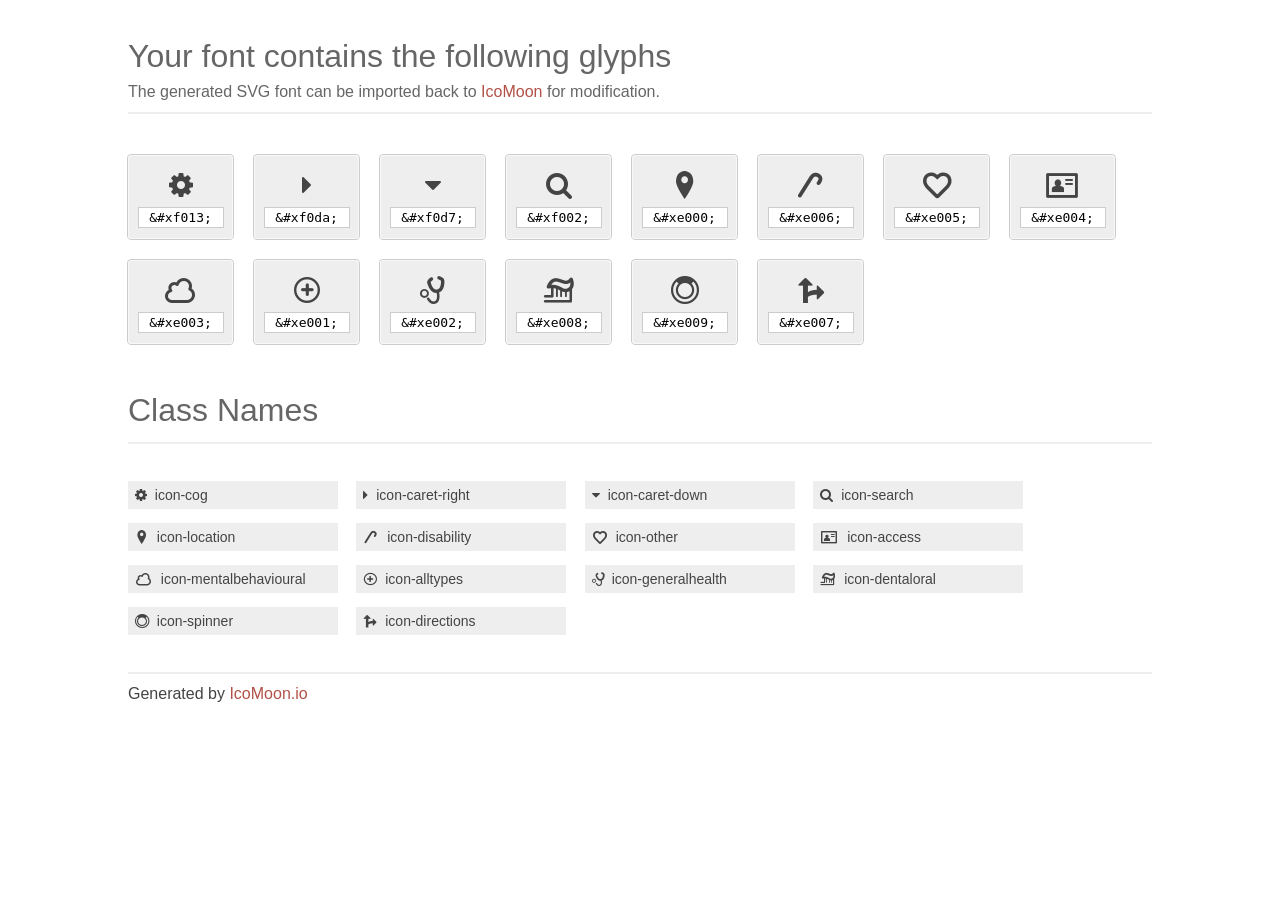
<file: assets/icomoon/index.html>
<!doctype html>
<html>
<head>
<title>Your Font/Glyphs</title>
<link rel="stylesheet" href="style.css" />
<!--[if lte IE 7]><script src="lte-ie7.js"></script><![endif]-->
<style>
	section, header, footer {display: block;}
	body {
		font-family: sans-serif;
		color: #444;
		line-height: 1.5;
		font-size: 1em;
	}
	* {
		-moz-box-sizing: border-box;
		-webkit-box-sizing: border-box;
		box-sizing: border-box;
		margin: 0;
		padding: 0;
	}
	.glyph {
		font-size: 14px;
		float: left;
		text-align: center;
		background: #eee;
		padding: .75em;
		margin: .75em 1.5em .75em 0;
		width: 7.5em;
		border-radius: .25em;
		box-shadow: inset 0 0 0 1px #f8f8f8, 0 0 0 1px #CCC;
	}
	.glyph input {
		font-family: consolas, monospace;
		font-size: 13px;
		width: 100%;
		text-align: center;
		border: 0;
		box-shadow: 0 0 0 1px #ccc;
		padding: .125em;
	}
	.w-main {
		width: 80%;
	}
	.centered {
		margin-left: auto;
		margin-right: auto;
	}
	.fs1 {
		font-size: 2em;
	}
	header {
		margin: 2em 0;
		padding-bottom: .5em;
		color: #666;
		box-shadow: 0 2px #eee;
	}
	header h1 {
		font-size: 2em;
		font-weight: normal;
	}
	.clearfix:before, .clearfix:after { content: ""; display: table; }
	.clearfix:after, .clear { clear: both; }
	footer {
		margin-top: 2em;
		padding: .5em 0;
		box-shadow: 0 -2px #eee;
	}
	a, a:visited {
		color: #B35047;
		text-decoration: none;
	}
	a:hover, a:focus {color: #000;}
	.box1 {
		font-size: 14px;
		display: inline-block;
		width: 15em;
		padding: .25em .5em;
		background: #eee;
		margin: .5em 1em .5em 0;
	}
</style>
</head>
<body>
	<div class="w-main centered">
	<section class="mtm clearfix" id="glyphs">
	<header>
		<h1>Your font contains the following glyphs</h1>
		<p>The generated SVG font can be imported back to <a href="http://icomoon.io/app">IcoMoon</a> for modification.</p>
	</header>
	<div class="glyph">
		<div class="fs1" aria-hidden="true" data-icon="&#xf013;"></div>
		<input type="text" readonly="readonly" value="&amp;#xf013;" />
	</div>
	<div class="glyph">
		<div class="fs1" aria-hidden="true" data-icon="&#xf0da;"></div>
		<input type="text" readonly="readonly" value="&amp;#xf0da;" />
	</div>
	<div class="glyph">
		<div class="fs1" aria-hidden="true" data-icon="&#xf0d7;"></div>
		<input type="text" readonly="readonly" value="&amp;#xf0d7;" />
	</div>
	<div class="glyph">
		<div class="fs1" aria-hidden="true" data-icon="&#xf002;"></div>
		<input type="text" readonly="readonly" value="&amp;#xf002;" />
	</div>
	<div class="glyph">
		<div class="fs1" aria-hidden="true" data-icon="&#xe000;"></div>
		<input type="text" readonly="readonly" value="&amp;#xe000;" />
	</div>
	<div class="glyph">
		<div class="fs1" aria-hidden="true" data-icon="&#xe006;"></div>
		<input type="text" readonly="readonly" value="&amp;#xe006;" />
	</div>
	<div class="glyph">
		<div class="fs1" aria-hidden="true" data-icon="&#xe005;"></div>
		<input type="text" readonly="readonly" value="&amp;#xe005;" />
	</div>
	<div class="glyph">
		<div class="fs1" aria-hidden="true" data-icon="&#xe004;"></div>
		<input type="text" readonly="readonly" value="&amp;#xe004;" />
	</div>
	<div class="glyph">
		<div class="fs1" aria-hidden="true" data-icon="&#xe003;"></div>
		<input type="text" readonly="readonly" value="&amp;#xe003;" />
	</div>
	<div class="glyph">
		<div class="fs1" aria-hidden="true" data-icon="&#xe001;"></div>
		<input type="text" readonly="readonly" value="&amp;#xe001;" />
	</div>
	<div class="glyph">
		<div class="fs1" aria-hidden="true" data-icon="&#xe002;"></div>
		<input type="text" readonly="readonly" value="&amp;#xe002;" />
	</div>
	<div class="glyph">
		<div class="fs1" aria-hidden="true" data-icon="&#xe008;"></div>
		<input type="text" readonly="readonly" value="&amp;#xe008;" />
	</div>
	<div class="glyph">
		<div class="fs1" aria-hidden="true" data-icon="&#xe009;"></div>
		<input type="text" readonly="readonly" value="&amp;#xe009;" />
	</div>
	<div class="glyph">
		<div class="fs1" aria-hidden="true" data-icon="&#xe007;"></div>
		<input type="text" readonly="readonly" value="&amp;#xe007;" />
	</div>
	</section>
	<div class="clear"></div>
	<section class="mtm clearfix" id="glyphs">
	<header>
		<h1>Class Names</h1>
	</header>
	<span class="box1">
		<span aria-hidden="true" class="icon-cog"></span>
		&nbsp;icon-cog
	</span>
	<span class="box1">
		<span aria-hidden="true" class="icon-caret-right"></span>
		&nbsp;icon-caret-right
	</span>
	<span class="box1">
		<span aria-hidden="true" class="icon-caret-down"></span>
		&nbsp;icon-caret-down
	</span>
	<span class="box1">
		<span aria-hidden="true" class="icon-search"></span>
		&nbsp;icon-search
	</span>
	<span class="box1">
		<span aria-hidden="true" class="icon-location"></span>
		&nbsp;icon-location
	</span>
	<span class="box1">
		<span aria-hidden="true" class="icon-disability"></span>
		&nbsp;icon-disability
	</span>
	<span class="box1">
		<span aria-hidden="true" class="icon-other"></span>
		&nbsp;icon-other
	</span>
	<span class="box1">
		<span aria-hidden="true" class="icon-access"></span>
		&nbsp;icon-access
	</span>
	<span class="box1">
		<span aria-hidden="true" class="icon-mentalbehavioural"></span>
		&nbsp;icon-mentalbehavioural
	</span>
	<span class="box1">
		<span aria-hidden="true" class="icon-alltypes"></span>
		&nbsp;icon-alltypes
	</span>
	<span class="box1">
		<span aria-hidden="true" class="icon-generalhealth"></span>
		&nbsp;icon-generalhealth
	</span>
	<span class="box1">
		<span aria-hidden="true" class="icon-dentaloral"></span>
		&nbsp;icon-dentaloral
	</span>
	<span class="box1">
		<span aria-hidden="true" class="icon-spinner"></span>
		&nbsp;icon-spinner
	</span>
	<span class="box1">
		<span aria-hidden="true" class="icon-directions"></span>
		&nbsp;icon-directions
	</span>
	</section>
	<footer>
		<p>Generated by <a href="http://icomoon.io">IcoMoon.io</a></p>
	</footer>
	</div>
	<script>
	document.getElementById("glyphs").addEventListener("click", function(e) {
		var target = e.target;
		if (target.tagName === "INPUT") {
			target.select();
		}
	});
	</script>
</body>
</html>
</file>
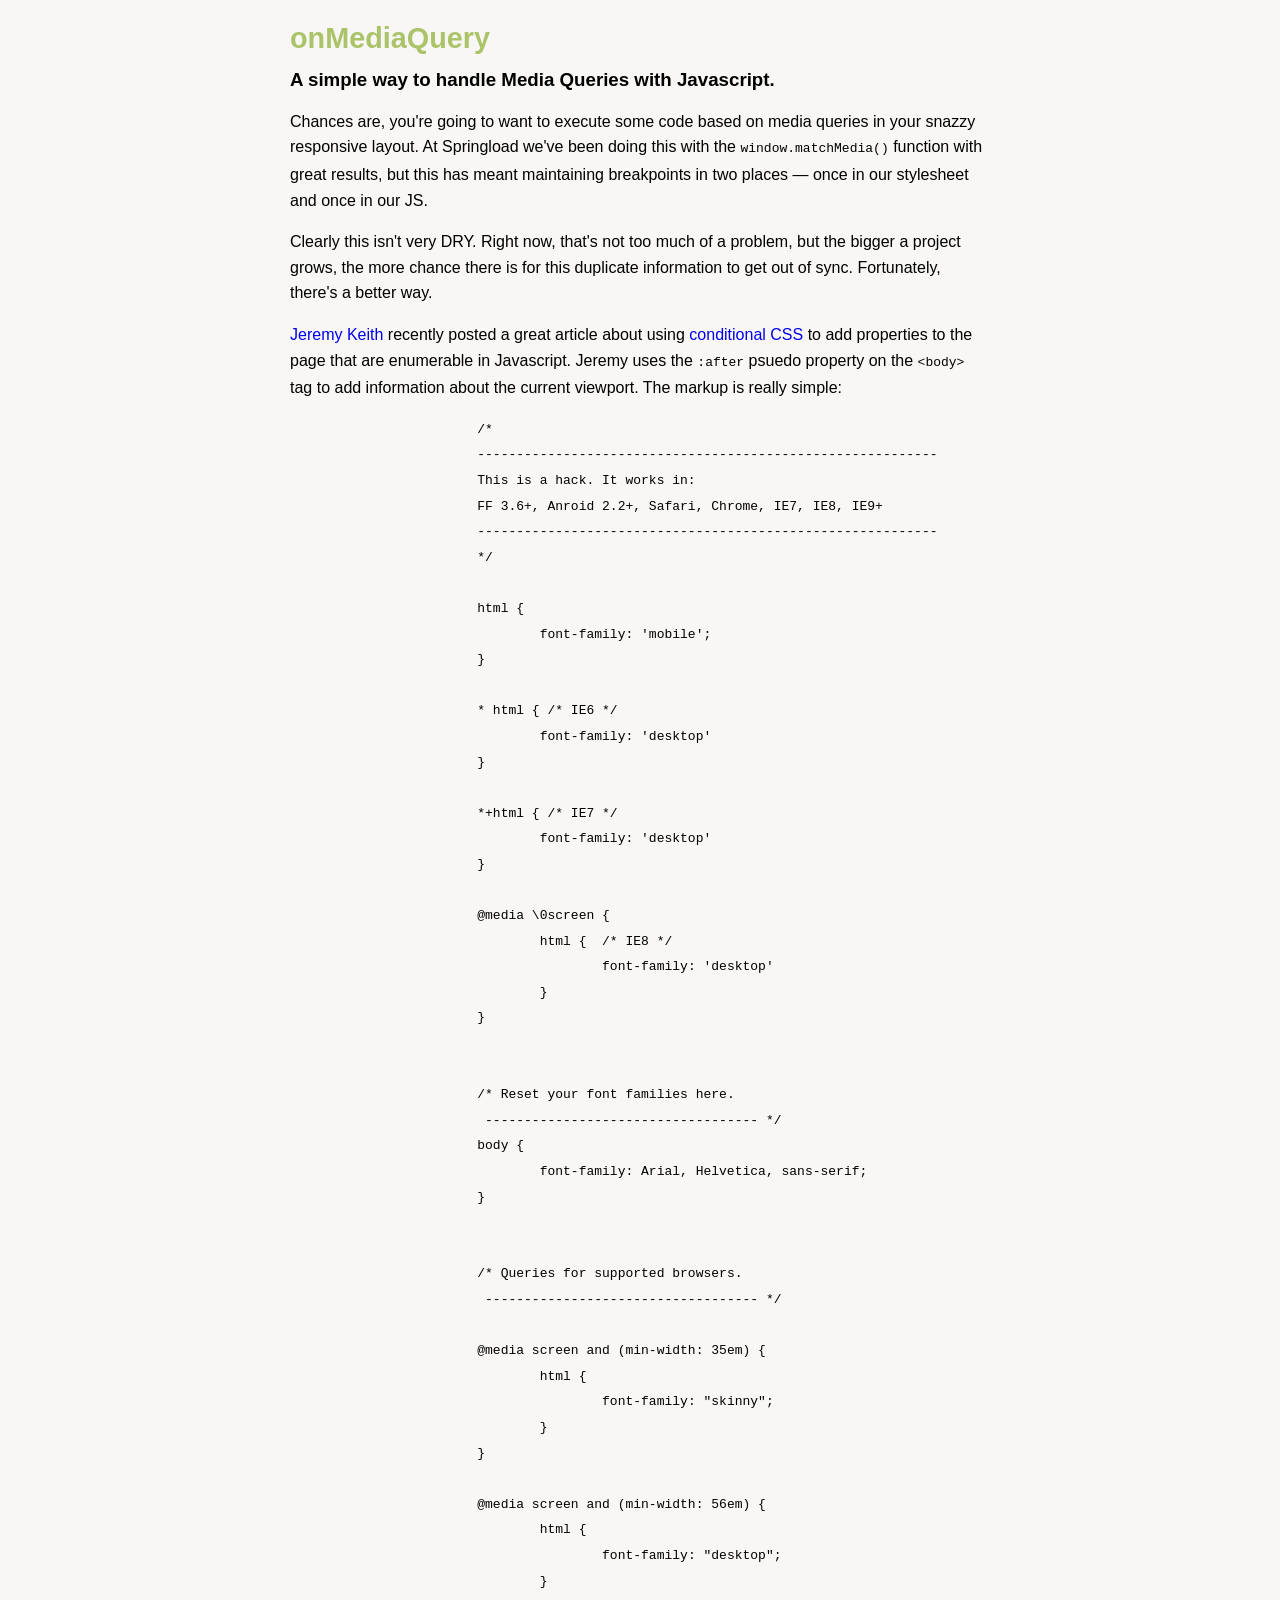
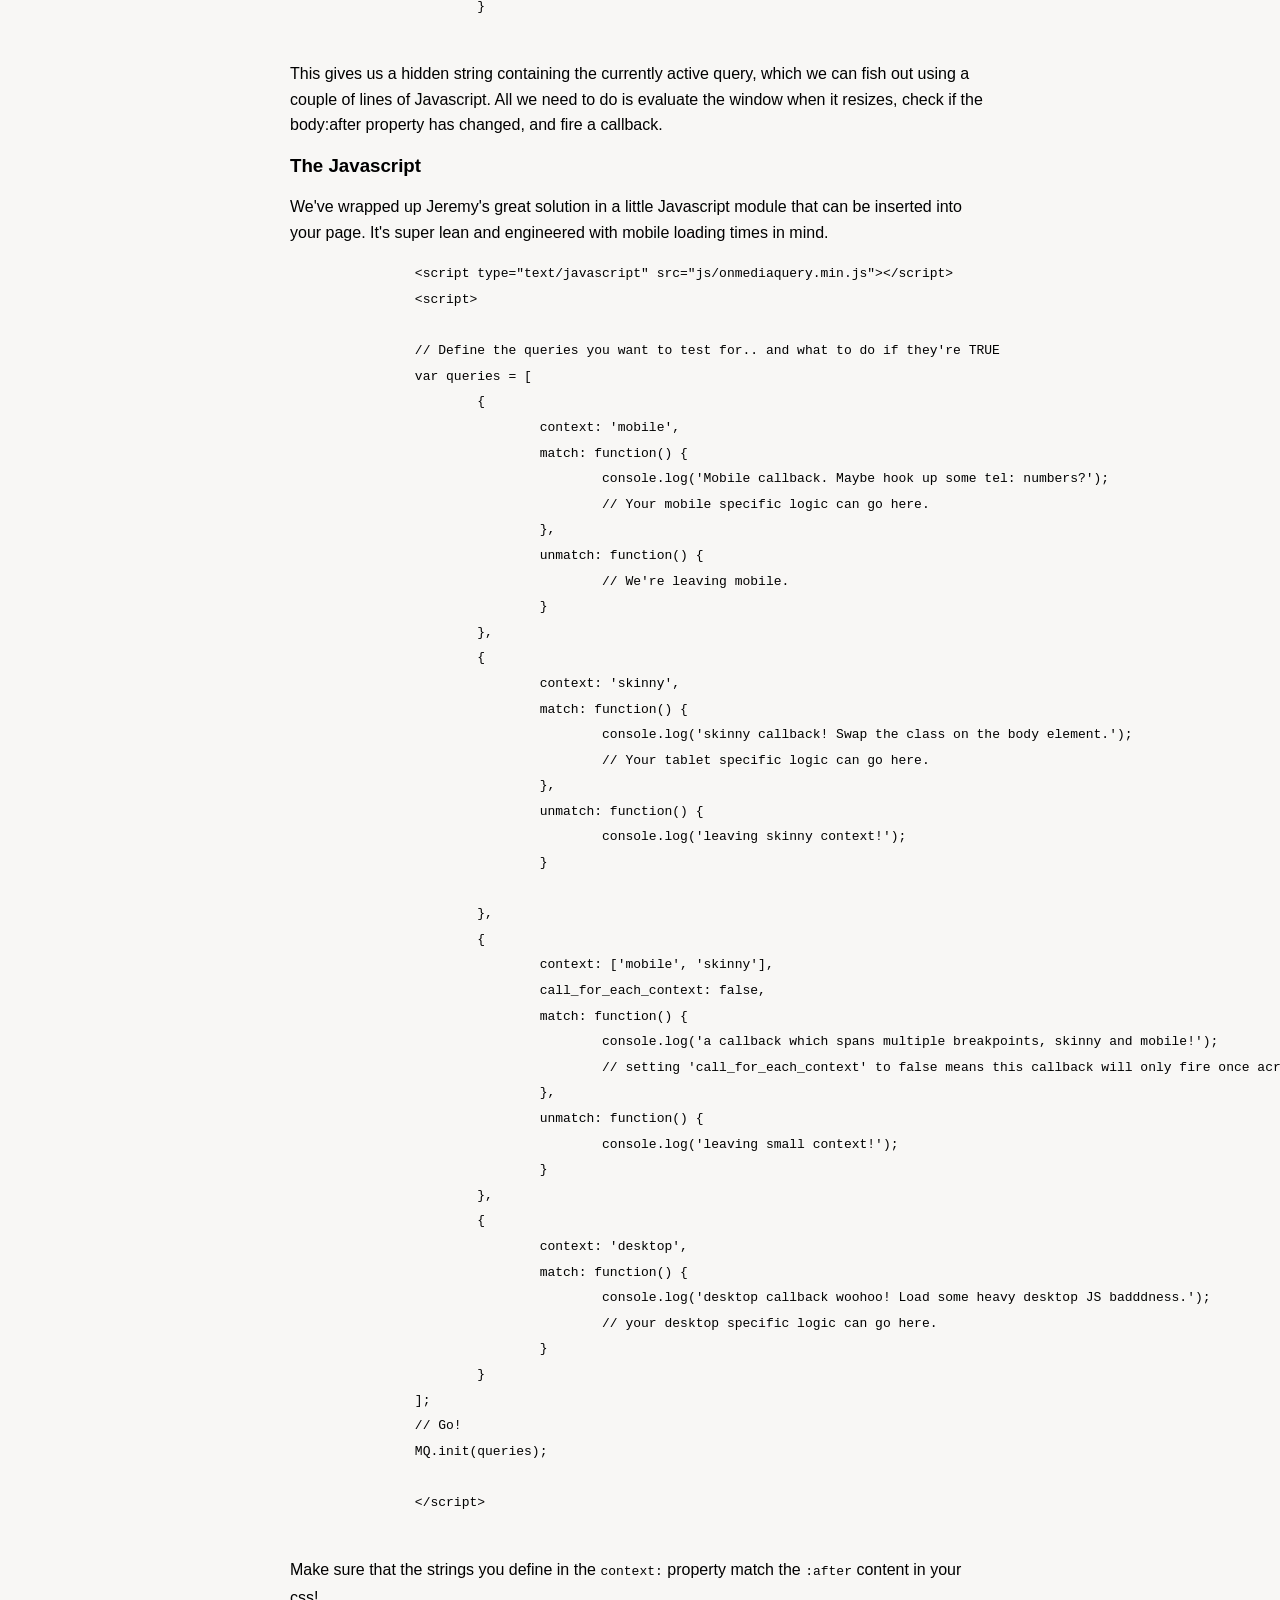
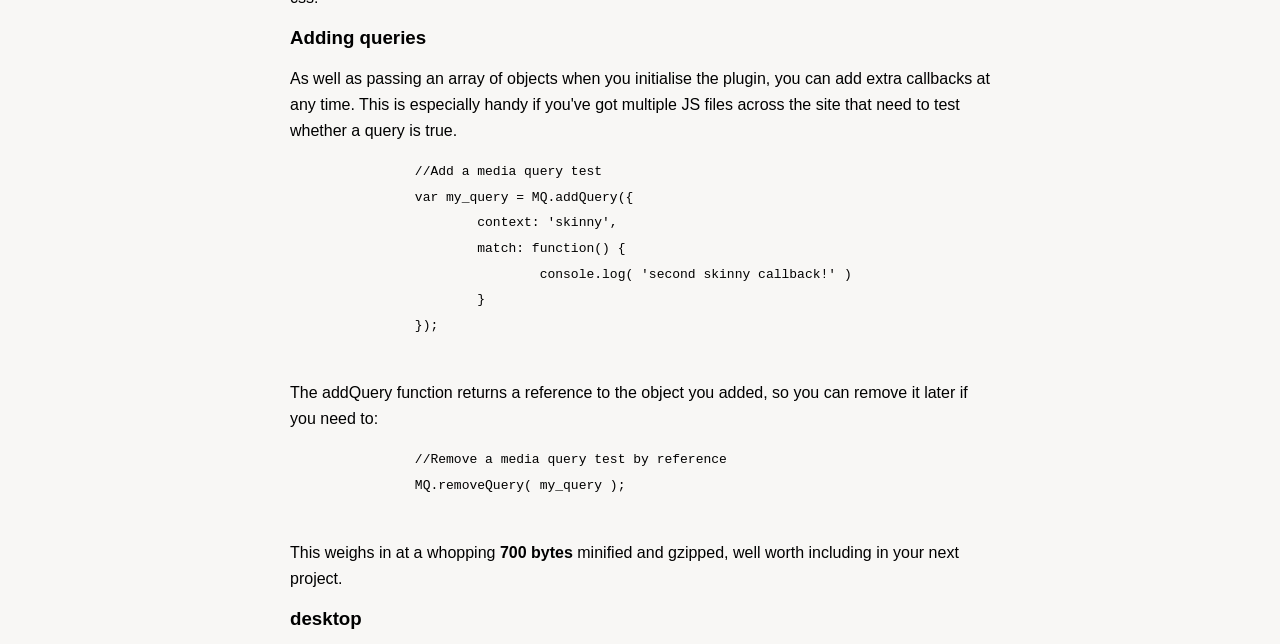
<file: assets/on-media-query/index.html>
<!doctype html>
<html>
<head>
	<link rel='stylesheet' type='text/css' href='css/style.css'>
	<meta name = "viewport" content = "initial-scale = 1.0">
	<title>onMediaQuery - Responsive JS</title>
	<style>
		/*
		-----------------------------------------------------------
		This is a hack. It works in:
		FF 3.6+, Anroid 2.2+, Safari, Chrome, IE7, IE8, IE9+
		-----------------------------------------------------------
		*/

		html {
			font-family: 'mobile';
		}

		* html { /* IE6 */
			font-family: 'desktop'
		}
		
		*+html { /* IE7 */
			font-family: 'desktop'
		}
		
		@media \0screen {
			html {  /* IE8 */
				font-family: 'desktop'
			}
		}

		/* Reset your font families here.       
		 ----------------------------------- */
		body {
			font-family: Arial, Helvetica, sans-serif;
		}


		/* Queries for supported browsers.       
		 ----------------------------------- */

		@media screen and (min-width: 35em) {
			html {
				font-family: "skinny";
			}
		}

		@media screen and (min-width: 56em) {
			html {
				font-family: "desktop";
			}
		}

	</style>
</head>
<body>
<!-- #mobile nav -->
<div id="mobile_site_nav" class='nav'>
    <div id="nav_items" class='mobile_nav_items'>
        <ul>
            <li><a href='#1'>Home</a></li>
            <li><a href='#2'>Sprockets</a></li>
            <li><a href='#2'>Widgets</a></li>
            <li><a href='#3'>Contact us</a></li>
        </ul>
    </div>
</div>
<!-- /#mobile nav -->

<div id='wrapper'>
	<div id='desc'>
		<h2 class='title'>onMediaQuery</h2>
		<h3>A simple way to handle Media Queries with Javascript.</h3>
		<p>
			Chances are, you're going to want to execute some code based on media queries in your snazzy responsive layout. At Springload we've been doing this with the <code>window.matchMedia()</code> function with great results, but this has meant maintaining breakpoints in two places &mdash; once in our stylesheet and once in our JS.
		</p>
		<p>
			Clearly this isn't very DRY. Right now, that's not too much of a problem, but the bigger a project grows, the more chance there is for this duplicate information to get out of sync. Fortunately, there's a better way. 
		</p>
		<p>
			<a href='#'>Jeremy Keith</a> recently posted a great article about using <a href='http://adactio.com/journal/5429/' target='_blank'>conditional CSS</a> to add properties to the page that are enumerable in Javascript. Jeremy uses the <code>:after</code> psuedo property on the <code>&lt;body&gt;</code> tag to add information about the current viewport. The markup is really simple: 
		</p>
		<pre class='css_code'>
			/*
			-----------------------------------------------------------
			This is a hack. It works in:
			FF 3.6+, Anroid 2.2+, Safari, Chrome, IE7, IE8, IE9+
			-----------------------------------------------------------
			*/

			html {
				font-family: 'mobile';
			}

			* html { /* IE6 */
				font-family: 'desktop'
			}
			
			*+html { /* IE7 */
				font-family: 'desktop'
			}
			
			@media \0screen {
				html {  /* IE8 */
					font-family: 'desktop'
				}
			}


			/* Reset your font families here.       
			 ----------------------------------- */
			body {
				font-family: Arial, Helvetica, sans-serif;
			}


			/* Queries for supported browsers.       
			 ----------------------------------- */

			@media screen and (min-width: 35em) {
				html {
					font-family: "skinny";
				}
			}

			@media screen and (min-width: 56em) {
				html {
					font-family: "desktop";
				}
			}
		</pre>
		<p>
			This gives us a hidden string containing the currently active query, which we can fish out using a couple of lines of Javascript. All we need to do is evaluate the window when it resizes, check if the body:after property has changed, and fire a callback.
		</p>

		<h3>The Javascript</h3>
		<p>
			We've wrapped up Jeremy's great solution in a little Javascript module that can be inserted into your page. It's super lean and engineered with mobile loading times in mind. 		
		</p>
		<pre class='js_code'>
		&lt;script type="text/javascript" src="js/onmediaquery.min.js"&gt;&lt;/script&gt;
		&lt;script&gt;

		// Define the queries you want to test for.. and what to do if they're TRUE
		var queries = [
			{
				context: 'mobile',
				match: function() {
					console.log('Mobile callback. Maybe hook up some tel: numbers?');
					// Your mobile specific logic can go here. 
				},
				unmatch: function() {
					// We're leaving mobile.	
				}
			},
			{
				context: 'skinny',
				match: function() {
					console.log('skinny callback! Swap the class on the body element.');
					// Your tablet specific logic can go here.
				},
				unmatch: function() {
					console.log('leaving skinny context!');
				}
				
			},
			{
				context: ['mobile', 'skinny'],
				call_for_each_context: false,
				match: function() {
					console.log('a callback which spans multiple breakpoints, skinny and mobile!');
					// setting 'call_for_each_context' to false means this callback will only fire once across this range of breakpoints
				},
				unmatch: function() {
					console.log('leaving small context!');
				}
			},
			{
				context: 'desktop',
				match: function() {
					console.log('desktop callback woohoo! Load some heavy desktop JS badddness.');
					// your desktop specific logic can go here.
				}
			}
		];
		// Go!
		MQ.init(queries);

		&lt;/script&gt;
		</pre>
		<p>
			Make sure that the strings you define in the <code>context:</code> property match the <code>:after</code> content in your css! 
		</p>


		<h3>Adding queries</h3>
		<p>
			As well as passing an array of objects when you initialise the plugin, you can add extra callbacks at any time. This is especially handy if you've got multiple JS files across the site that need to test whether a query is true.
		</p>
		<pre class='js_code'>
		//Add a media query test
		var my_query = MQ.addQuery({
			context: 'skinny', 
			match: function() { 
				console.log( 'second skinny callback!' )
			}
		});
		</pre>
		<p>
			The addQuery function returns a reference to the object you added, so you can remove it later if you need to:
		</p>
		<pre class='js_code'>
		//Remove a media query test by reference
		MQ.removeQuery( my_query );
		</pre>
		<p>
			This weighs in at a whopping <strong>700 bytes</strong> minified and gzipped, well worth including in your next project.
		</p>
		<h3 id='ie_test'></h3>
	</div>
</div>

<!-- Scripts -->
<script id="responder" type="text/javascript" src="js/onmediaquery.js"></script>
<script language='javascript'>
var ie, t, n;

queries = [
	{
		context: 'mobile',
		match: function() {
			ie.innerHTML = 'mobile';
			console.log('mobile callback woohoo!');
		},
		unmatch: function(){
			console.log('mobile callback unmatched!');
		}
	},
	{
		context: 'skinny',
		match: function() {
			console.log('skinny callback woohoo!');
			ie.innerHTML = 'skinny';
		},
		unmatch: function(){
			console.log('skinny callback unmatched!');
		}
	},
	{
		context: ['mobile', 'skinny'],
		call_for_each_context: false,
		match: function() {
			console.log('a callback which spans multiple breakpoints, skinny and mobile!');
			// setting 'call_for_each_context' to false means this callback will only fire once across this range of breakpoints
		},
		unmatch: function() {
			console.log('leaving small context!');
		}
	},
	{
		context: 'desktop',
		match: function() {
			console.log('desktop callback woohoo!');
			ie.innerHTML = 'desktop';
		},
		unmatch: function(){
			console.log('desktop callback unmatched!');
		}
	}
];

window.onload = function() {
 	ie = document.getElementById('ie_test');
	MQ.init(queries);
	
	var my_query = MQ.addQuery({
		context: ['skinny'],
		match: function() { 
			console.log( 'second skinny callback!' )
		}
	});
	
	//Add a media query test
	var my_query = MQ.addQuery({
		context: 'skinny', 
		match: function() { 
			console.log( 'second skinny callback!' )
		}
	});
	var callbacklen = MQ.callbacks.length;
	//Remove a media query test by reference
	MQ.removeQuery( my_query );
	if(callbacklen - MQ.callbacks.length === 1){
		console.log("RemoveQuery test success");
	}else{
		console.log("RemoveQuery test failture");
	}
}

</script> 
<!-- End scripts -->

</body>
</html>
</file>
<file: assets/icomoon/style.css>
@font-face {
	font-family: 'icomoon';
	src:url('fonts/icomoon.eot');
	src:url('fonts/icomoon.eot?#iefix') format('embedded-opentype'),
		url('fonts/icomoon.woff') format('woff'),
		url('fonts/icomoon.ttf') format('truetype'),
		url('fonts/icomoon.svg#icomoon') format('svg');
	font-weight: normal;
	font-style: normal;
}

/* Use the following CSS code if you want to use data attributes for inserting your icons */
[data-icon]:before {
	font-family: 'icomoon';
	content: attr(data-icon);
	speak: none;
	font-weight: normal;
	font-variant: normal;
	text-transform: none;
	line-height: 1;
	-webkit-font-smoothing: antialiased;
}

/* Use the following CSS code if you want to have a class per icon */
/*
Instead of a list of all class selectors,
you can use the generic selector below, but it's slower:
[class*="icon-"] {
*/
.icon-cog, .icon-caret-right, .icon-caret-down, .icon-search, .icon-location, .icon-disability, .icon-other, .icon-access, .icon-mentalbehavioural, .icon-alltypes, .icon-generalhealth, .icon-dentaloral, .icon-spinner, .icon-directions {
	font-family: 'icomoon';
	speak: none;
	font-style: normal;
	font-weight: normal;
	font-variant: normal;
	text-transform: none;
	line-height: 1;
	-webkit-font-smoothing: antialiased;
	background-image: none;
}
.icon-cog:before {
	content: "\f013";
}
.icon-caret-right:before {
	content: "\f0da";
}
.icon-caret-down:before {
	content: "\f0d7";
}
.icon-search:before {
	content: "\f002";
}
.icon-location:before {
	content: "\e000";
}
.icon-disability:before {
	content: "\e006";
}
.icon-other:before {
	content: "\e005";
}
.icon-access:before {
	content: "\e004";
}
.icon-mentalbehavioural:before {
	content: "\e003";
}
.icon-alltypes:before {
	content: "\e001";
}
.icon-generalhealth:before {
	content: "\e002";
}
.icon-dentaloral:before {
	content: "\e008";
}
.icon-spinner:before {
	content: "\e009";
}
.icon-directions:before {
	content: "\e007";
}
</file>
<file: assets/on-media-query/css/style.css>
/* ---------------------------------------------------------------------- 
Typography::Fonts
---------------------------------------------------------------------- */

body {
    font-family: 'Lucida Grande', 'Lucida Sans', arial, helvetica, sans-serif;
 
    }
/* ---------------------------------------------------------------------- 
Typography::Common::Styles
---------------------------------------------------------------------- */
h1 {
    font-weight: bold;
    font-size: 1.85em;
    line-height:1.0em;
    } 
  
h2, h3 {

    line-height:1.0em;
    }   
      
body {
	background: #F8F7F5;
	}
div.nav {
    font-size: 15px;
    }	

/* ---------------------------------------------------------------------- 
Mobile:: Navigation Styles
---------------------------------------------------------------------- */

body {
    margin: 0;
    padding: 0;
    line-height:1.6em;
    }

ul {
    margin: 0;
}
    
.title {
    line-height: 1em;
    margin-bottom: 0.5em;
    color: #ABC469;
    font-size: 1.8em;
    }
    
div#wrapper {
max-width: 700px;
width: 90%;
margin: 0 auto;
padding: 0 5%;
}

div#mobile_site_nav {
    background: #333; 
    width: 100%;
    padding:0;
    margin: 0;
    z-index: 3000;
    position: relative;
   }


div.nav ul {
    padding: 0;
    margin: 0 auto;
    width: 100%;
    max-width: 600px;
    }

div.nav li {
    display: inline-block;
    padding: 0.6em 0.5em;
    }
    
div.smaller li {
    padding: 0.3em 0.5em;
    }   

a {
    text-decoration:none;
    }
 
.content {
    padding: 0.5em 2em;
    -moz-border-radius: 5px 5px 5px 5px;
     -webkit-border-radius: 5px 5px 5px 5px;
     border-radius: 5px 5px 5px 5px;
    border: 1px solid #ddd;
    margin-bottom: 0.5em;
    background: rgba(0,125,255,0.05);
    }   


#orient {
    background-color: #eee;
    }
    
#match,
#orient {
    display: none;
    }

h1 {
    border-top: solid 1px #ccc;
    padding-top: 20px;
    }
 

@media screen and (min-width:940px) {

    div#mobile_site_nav {
        display: none;
        }    
}
    
@media screen and (max-width:480px) { 

    body {
        font-size: 0.8em;
        }
    }
    
}
</file>
